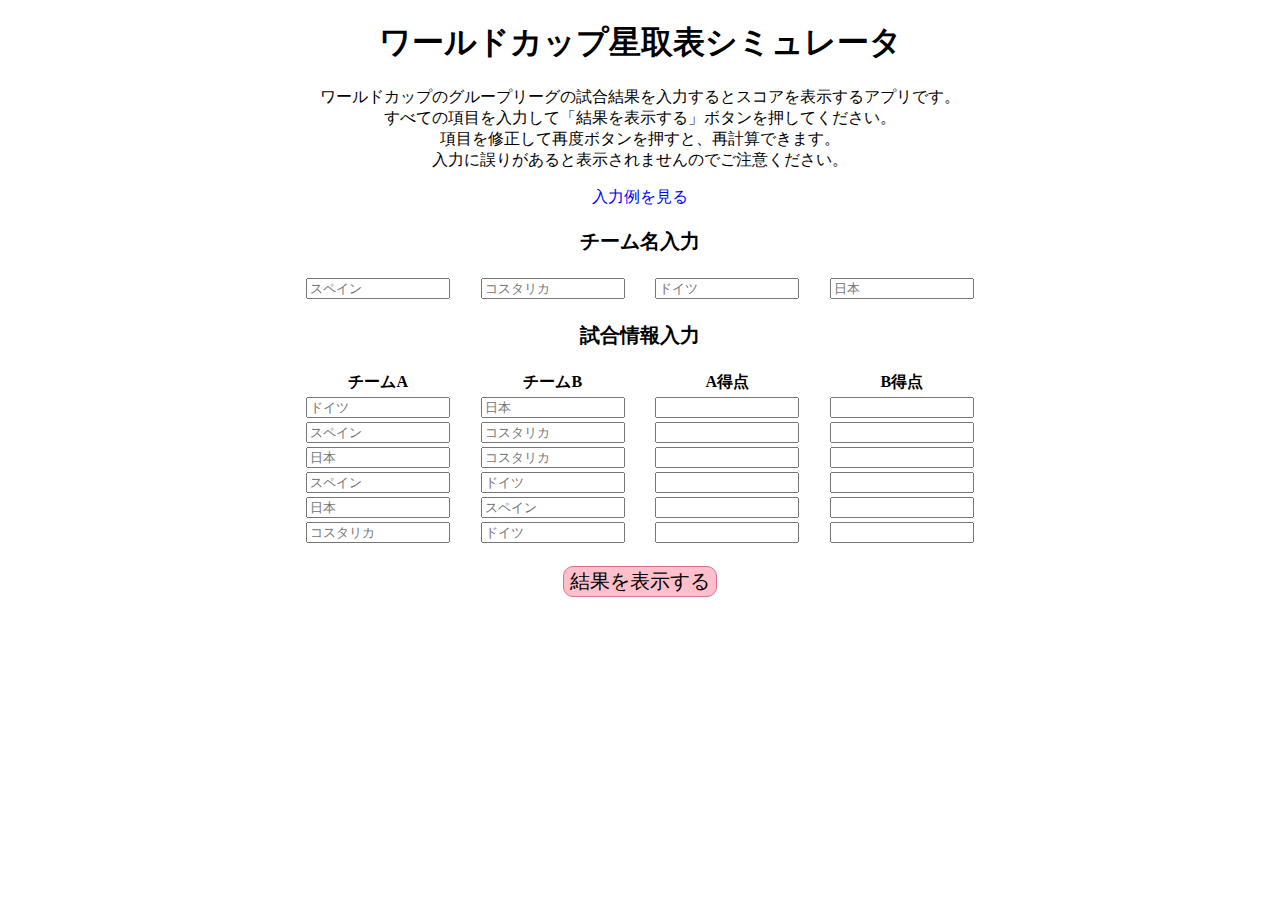
<file: index.html>
<!DOCTYPE html>
<html lang="ja">

    <head>
        <meta charset="UTF-8">
        <meta http-equiv="X-UA-Compatible" content="IE=edge">
        <meta name="viewport" content="width=device-width, initial-scale=1.0">
        <link rel="stylesheet" href="css/index.css">
        <title>ワールドカップ星取表シミュレータ</title>
    </head>

    <body>
        <div class="container">
            <h1>ワールドカップ星取表シミュレータ</h1>
            <p>ワールドカップのグループリーグの試合結果を入力するとスコアを表示するアプリです。<br>すべての項目を入力して「結果を表示する」ボタンを押してください。<br>項目を修正して再度ボタンを押すと、再計算できます。<br>入力に誤りがあると表示されませんのでご注意ください。</p>
            <a href="example.html">入力例を見る</a>
            <p class="item">チーム名入力</p>
            <form name="team" onsubmit="return false;">
                <table>
                    <tr>
                        <td><input name="team" type="text" placeholder="スペイン" required></td>
                        <td><input name="team" type="text" placeholder="コスタリカ" required></td>
                        <td><input name="team" type="text" placeholder="ドイツ" required></td>
                        <td><input name="team" type="text" placeholder="日本" required></td>
                    </tr>
                </table>
            </form>

            <p class="item">試合情報入力</p>
            <form onsubmit="return false;" required>
                <table>
                    <tr>
                        <th>チームA</th>
                        <th>チームB</th>
                        <th>A得点</th>
                        <th>B得点</th>
                    </tr>
                    <tr>
                        <td><input name="score" id="input1" type="text" placeholder="ドイツ" required></td>
                        <td><input name="score" id="input2" type="text" placeholder="日本" required></td>
                        <td><input name="score" id="input3" type="number" min="0" required></td>
                        <td><input name="score" id="input4" type="number" min="0" required></td>
                    </tr>
                    <tr>
                        <td><input name="score" id="input5" type="text" placeholder="スペイン" required></td>
                        <td><input name="score" id="input6" type="text" placeholder="コスタリカ" required></td>
                        <td><input name="score" id="input7" type="number" min="0" required></td>
                        <td><input name="score" id="input8" type="number" min="0" required></td>
                    </tr>
                    <tr>
                        <td><input name="score" id="input1" type="text" placeholder="日本" required></td>
                        <td><input name="score" id="input2" type="text" placeholder="コスタリカ" required></td>
                        <td><input name="score" id="input3" type="number" min="0" required></td>
                        <td><input name="score" id="input4" type="number" min="0" required></td>
                    </tr>
                    <tr>
                        <td><input name="score" id="input5" type="text" placeholder="スペイン" required></td>
                        <td><input name="score" id="input6" type="text" placeholder="ドイツ" required></td>
                        <td><input name="score" id="input7" type="number" min="0" required></td>
                        <td><input name="score" id="input8" type="number" min="0" required></td>
                    </tr>
                    <tr>
                        <td><input name="score" id="input1" type="text" placeholder="日本" required></td>
                        <td><input name="score" id="input2" type="text" placeholder="スペイン" required></td>
                        <td><input name="score" id="input3" type="number" min="0" required></td>
                        <td><input name="score" id="input4" type="number" min="0" required></td>
                    </tr>
                    <tr>
                        <td><input name="score" id="input5" type="text" placeholder="コスタリカ" required></td>
                        <td><input name="score" id="input6" type="text" placeholder="ドイツ" required></td>
                        <td><input name="score" id="input7" type="number" min="0" required></td>
                        <td><input name="score" id="input8" type="number" min="0" required></td>
                    </tr>
                </table>

                <div class="submit">
                    <input id="calc" type="submit" value="結果を表示する">
                </div>
            </form>



            <table id="result"></table>
        </div>

        <script src="js/main.js"></script>
    </body>

</html>
</file>
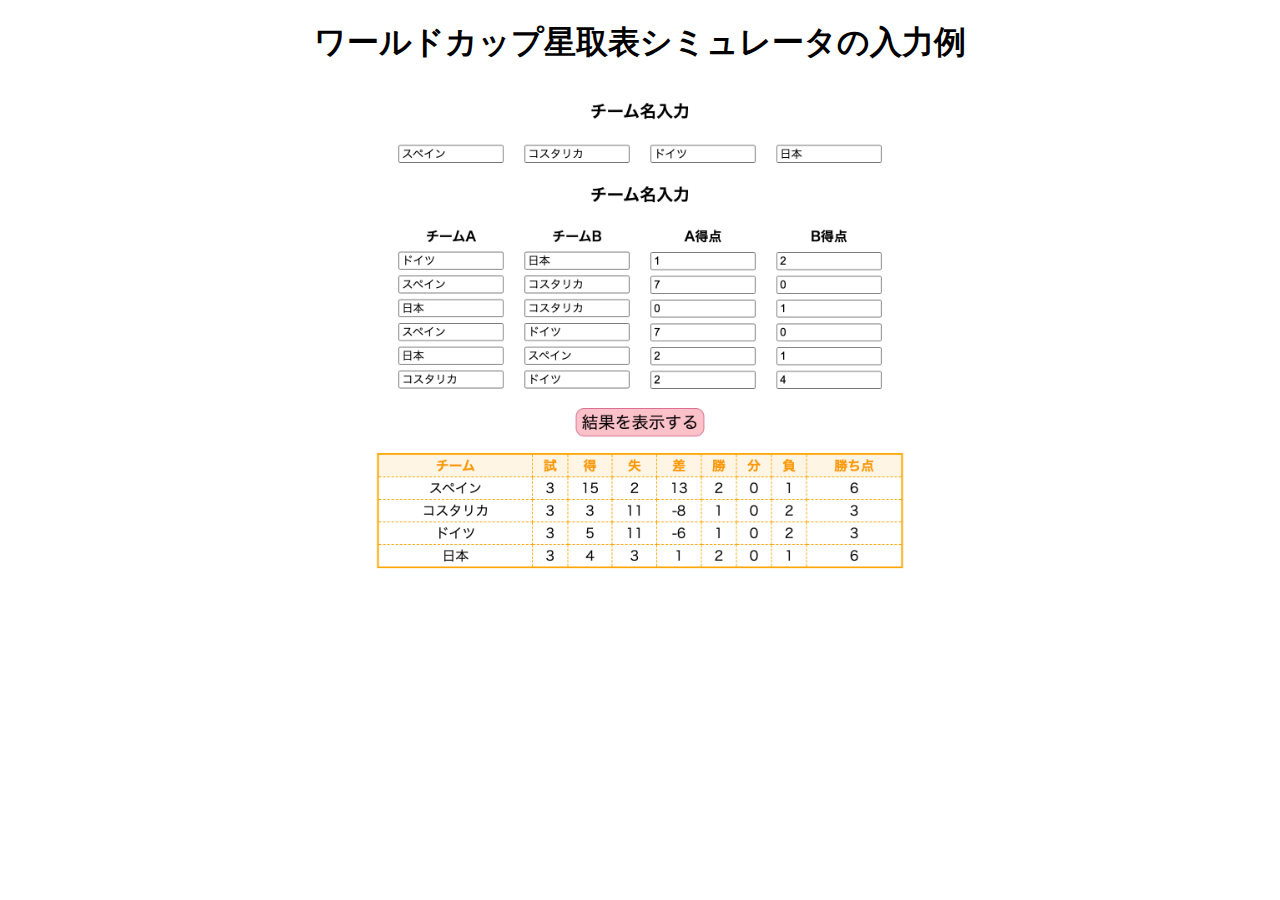
<file: example.html>
<!DOCTYPE html>
<html lang="ja">

    <head>
        <meta charset="UTF-8">
        <meta http-equiv="X-UA-Compatible" content="IE=edge">
        <meta name="viewport" content="width=device-width, initial-scale=1.0">
        <link rel="stylesheet" href="css/index.css">
        <title>ワールドカップ星取表シミュレータ｜入力例</title>
    </head>

    <body>
        <div class="container">
            <h1>ワールドカップ星取表シミュレータの入力例</h1> <img src="image/example.png" alt="">
        </div>
        <script src="js/main.js"></script>
    </body>

</html>
</file>
<file: css/index.css>
.container {
    max-width: 700px;
    margin: 0 auto;
    text-align: center;
}

input {
    width: 80%;
}

table {
    margin: 0 auto;
}

td {
    font-size: 16px;
}

#result {
    border: solid 2px orange;
    border-collapse: collapse;
    width: 90%;
}

#result td {
    border: 1px solid #333;
    border: dashed 1px orange;
}

#result th {
    color: #FF9800;
    background: #fff5e5;
    border: 1px solid #333;
    border: dashed 1px orange;
}

.submit {
    width: 50%;
    margin: 20px auto;
}

.submit input {
    background-color: pink;
    border-radius: 10px;
    border: 1px solid palevioletred;
    width: max-content;
    font-size: 20px;
    cursor: pointer;
}


.item {
    font-weight: bold;
    font-size: 20px;
}

a {
    color: blue;
    text-decoration: none;
}

img {
    width: 80%;
}
</file>
